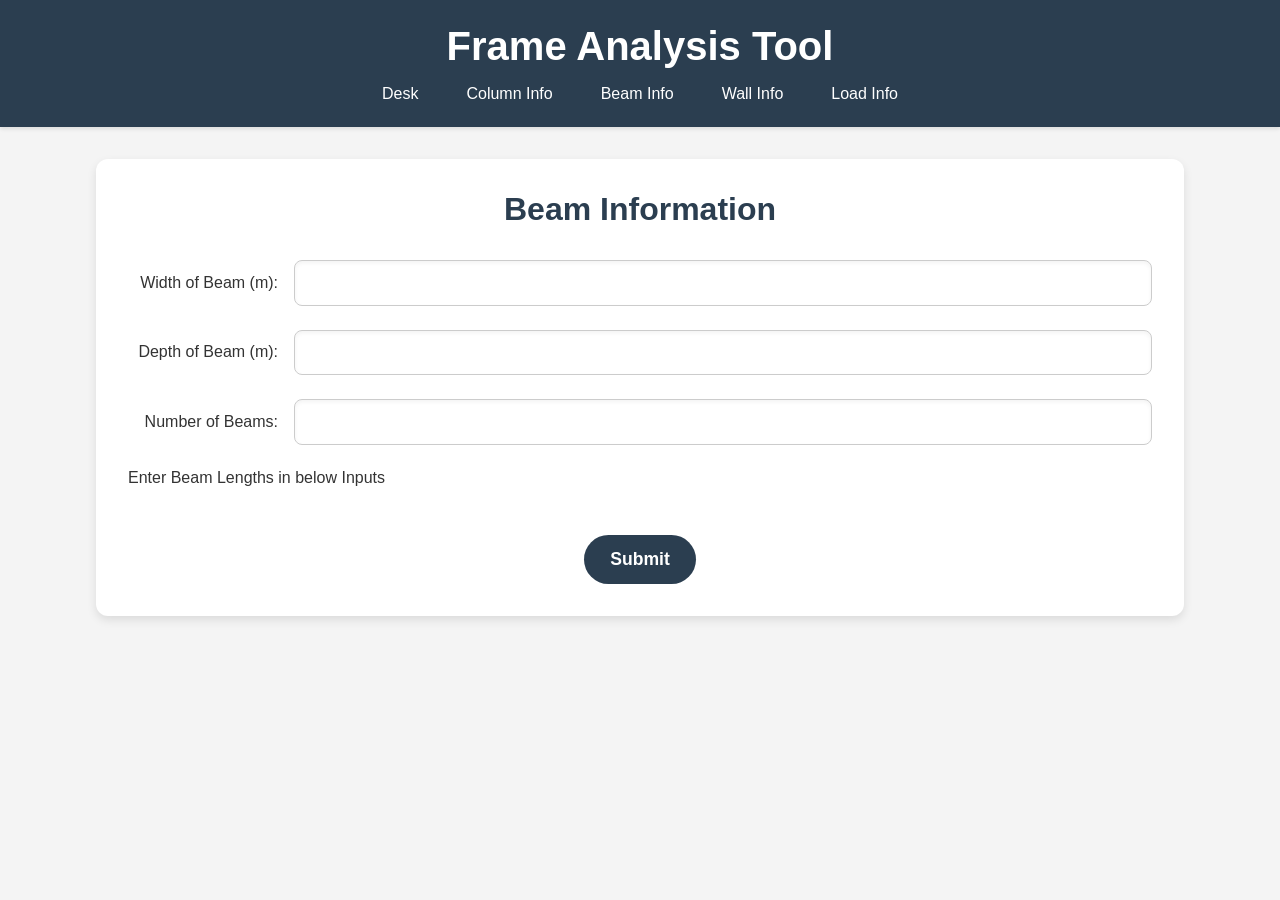
<file: beaminfo.html>
<!DOCTYPE html>
<html lang="en">
<head>
    <meta charset="UTF-8">
    <meta name="viewport" content="width=device-width, initial-scale=1.0">
    <title>Beam Info</title>
    <link rel="stylesheet" href="frame-analysis.css">
</head>
<body>
    <header>
        <div class="logo">
            <h1>Frame Analysis Tool</h1>
        </div>
        <nav>
            <ul>
                <li><a href="test.html">Desk</a></li>
                <li><a href="columninfo.html">Column Info</a></li>
                <li><a href="beaminfo.html">Beam Info</a></li>
                <li><a href="wallinfo.html">Wall Info</a></li>
                <li><a href="loadinfo.html">Load Info</a></li>
            </ul>
        </nav>
    </header>
    <div class="container">
        <div class="form-section">
            <h2>Beam Information</h2>
            <form id="beamForm">
                <div class="form-group">
                    <label for="beamWidth">Width of Beam (m):</label>
                    <input type="number" id="beamWidth" name="beamWidth" step="0.01" min="0.01" required>
                </div>
                <div class="form-group">
                    <label for="beamDepth">Depth of Beam (m):</label>
                    <input type="number" id="beamDepth" name="beamDepth" step="0.01" min="0.01" required>
                </div>
                <div class="form-group">
                    <label for="numBeams">Number of Beams:</label>
                    <input type="number" id="numBeams" name="numBeams" step="1" min="1" required>
                </div>
                
                <div id="generateLengthInputs">Enter Beam Lengths in below Inputs</div>

                <div id="beamLengthsContainer"></div>

                <button type="submit">Submit</button>            
            </form>
        </div>
       
    </div>
    <script>
        const beamLengthsContainer = document.getElementById("beamLengthsContainer");
        const beamForm = document.getElementById("beamForm");

        // Load previously saved data if available
        const savedBeamData = JSON.parse(localStorage.getItem("beamData"));
        const savedColumnData = JSON.parse(localStorage.getItem("columnData"));
        if (savedBeamData) {
            document.getElementById("beamWidth").value = savedBeamData.beamWidth || '';
            document.getElementById("beamDepth").value = savedBeamData.beamDepth || '';
            document.getElementById("numBeams").value = (savedColumnData.numColumns-1) || '';

            // Generate the beam lengths input fields
            for (let i = 1; i <= savedColumnData.numColumns-1; i++) {
                const div = document.createElement("div");
                div.className = "form-group";

                const label = document.createElement("label");
                label.textContent = `Length of Beam ${i} (m):`;
                label.htmlFor = `beamLength${i}`;

                const input = document.createElement("input");
                input.type = "number";
                input.id = `beamLength${i}`;
                input.name = `beamLength${i}`;
                input.step = "0.1";
                input.min = "0.5";
                input.required = true;
                input.value = savedBeamData.beamLengths[i - 1] || '';

                div.appendChild(label);
                div.appendChild(input);
                beamLengthsContainer.appendChild(div);
            }
        }

        // Event to dynamically generate inputs for beam lengths
        function generateBeamInputs () {
            const numBeams = parseInt(savedColumnData.numColumns-1);
            if (isNaN(numBeams) || numBeams < 1) {
                alert("Please enter a valid number of beams (greater than 0).");
                return;
            }

            // Clear previous beam length inputs
            beamLengthsContainer.innerHTML = "";

            // Generate new input fields for beam lengths
            for (let i = 1; i <= numBeams; i++) {
                const div = document.createElement("div");
                div.className = "form-group";

                const label = document.createElement("label");
                label.textContent = `Length of Beam ${i} (m):`;
                label.htmlFor = `beamLength${i}`;

                const input = document.createElement("input");
                input.type = "number";
                input.id = `beamLength${i}`;
                input.name = `beamLength${i}`;
                input.step = "0.1";
                input.min = "0.5";
                input.required = true;

                div.appendChild(label);
                div.appendChild(input);
                beamLengthsContainer.appendChild(div);
            }
        };

        generateBeamInputs();
        
        // Handle form submission
        beamForm.addEventListener("submit", (e) => {
            e.preventDefault();

            const beamWidth = parseFloat(document.getElementById("beamWidth").value);
            const beamDepth = parseFloat(document.getElementById("beamDepth").value);
            const numBeams = parseInt(savedColumnData.numColumns-1);

            // Check if beam lengths have been generated
            const lengthInputs = beamLengthsContainer.querySelectorAll("input");
            if (lengthInputs.length === 0) {
                alert("Please generate beam length inputs by clicking the 'Generate Beam Length Inputs' button before submitting.");
                return;
            }

            // Validate and collect beam lengths
            const beamLengths = [];
            for (const input of lengthInputs) {
                const length = parseFloat(input.value);
                if (isNaN(length) || length <= 0) {
                    alert("All beam lengths must be greater than 0. Please correct your input.");
                    input.focus();
                    return;
                }
                beamLengths.push(length);
            }

            // Store collected data in localStorage
            const resultData = {
                beamWidth: beamWidth.toFixed(2),
                beamDepth: beamDepth.toFixed(2),
                beamNum: numBeams,
                beamLengths: beamLengths.map(len => len.toFixed(2))
            };

            localStorage.setItem("beamData", JSON.stringify(resultData));
            alert("Beam data saved successfully!");
        });
    </script>
</body>
</html>
</file>
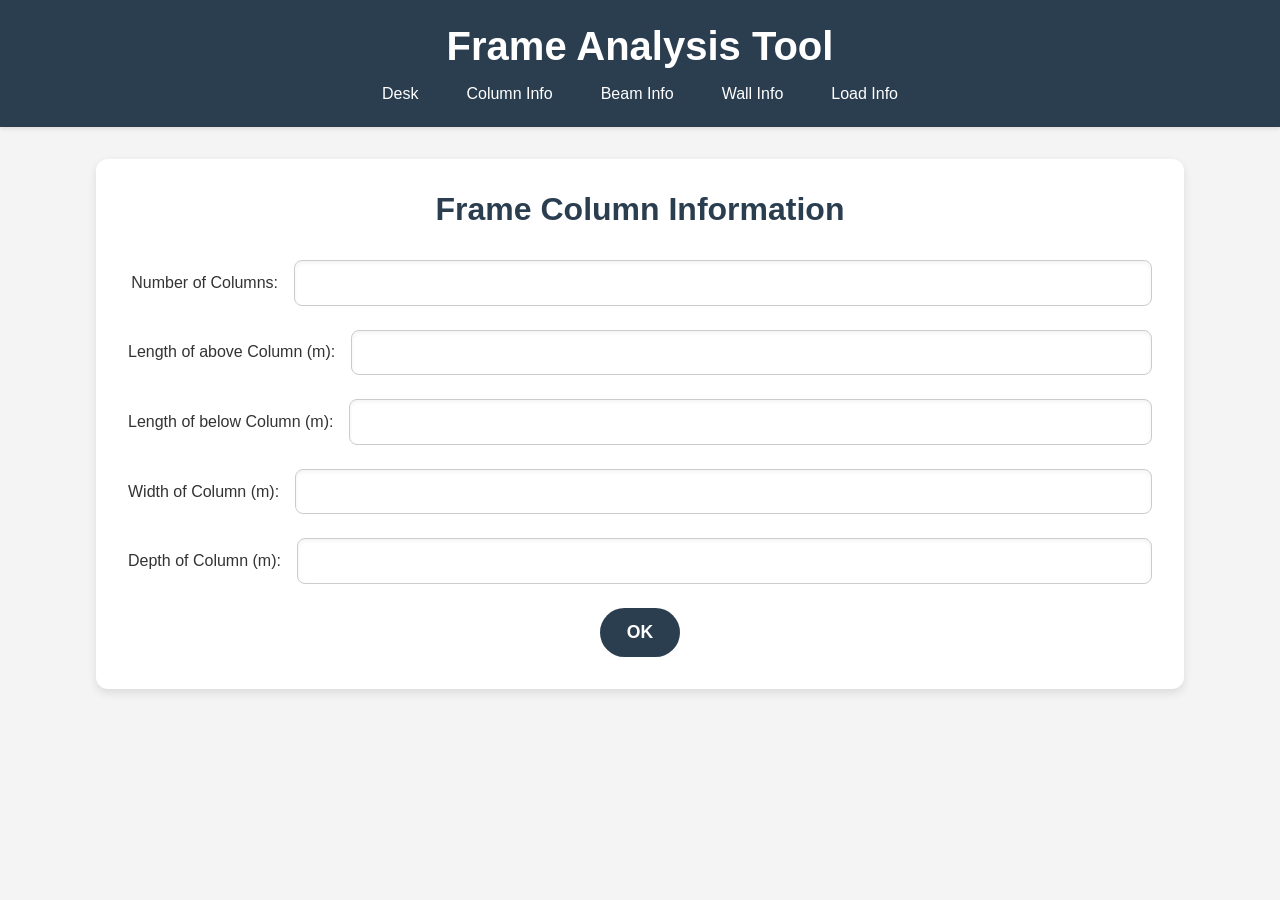
<file: columninfo.html>
<!DOCTYPE html>
<html lang="en">
<head>
    <meta charset="UTF-8">
    <meta name="viewport" content="width=device-width, initial-scale=1.0">
    <title>Column Info</title>
    <link rel="stylesheet" href="frame-analysis.css">
</head>
<body>
    <header>
        <div class="logo">
            <h1>Frame Analysis Tool</h1>
        </div>
        <nav>
            <ul>
                <li><a href="test.html">Desk</a></li>
                <li><a href="columninfo.html">Column Info</a></li>
                <li><a href="beaminfo.html">Beam Info</a></li>
                <li><a href="wallinfo.html">Wall Info</a></li>
                <li><a href="loadinfo.html">Load Info</a></li>
            </ul>
        </nav>
    </header>
    
    <div class="container">
        <div class="form-section">
            <h2>Frame Column Information</h2>
            <form id="columnForm">
                <div class="form-group">
                    <label for="numColumns">Number of Columns:</label>
                    <input type="number" id="numColumns" name="numColumns" step="1" min="2" required>
                </div>
                <div class="form-group">
                    <label for="abovecolumnLength">Length of above Column (m):</label>
                    <input type="number" id="abovecolumnLength" name="columnLength" step="0.05" min="0.1" required>
                </div>
                <div class="form-group">
                    <label for="belowcolumnLength">Length of below Column (m):</label>
                    <input type="number" id="belowcolumnLength" name="columnLength" step="0.05" min="0.1" required>
                </div>
                <div class="form-group">
                    <label for="columnWidth">Width of Column (m):</label>
                    <input type="number" id="columnWidth" name="columnWidth" step="0.01" min="0.01" required>
                </div>
                <div class="form-group">
                    <label for="columnDepth">Depth of Column (m):</label>
                    <input type="number" id="columnDepth" name="columnDepth" step="0.01" min="0.01" required>
                </div>
                <button type="submit">OK</button>
            </form>
        </div>
    </div>
    
    <script>
         // Load data from localStorage if available and populate the form fields
         window.addEventListener('load', () => {
            const columnData = JSON.parse(localStorage.getItem('columnData'));
            if (columnData) {
                document.getElementById('numColumns').value = columnData.numColumns || '';
                document.getElementById('abovecolumnLength').value = columnData.abovecolumnLength || '';
                document.getElementById('belowcolumnLength').value = columnData.belowcolumnLength || '';
                document.getElementById('columnWidth').value = columnData.columnWidth || '';
                document.getElementById('columnDepth').value = columnData.columnDepth || '';
            }
        });

        // Handle form submission
        document.getElementById('columnForm').addEventListener('submit', function (e) {
            e.preventDefault();

            // Convert all values to numbers using Number()
            const numColumns = Number(document.getElementById('numColumns').value);
            const abovecolumnLength = Number(document.getElementById('abovecolumnLength').value);
            const belowcolumnLength = Number(document.getElementById('belowcolumnLength').value);
            const columnWidth = Number(document.getElementById('columnWidth').value);
            const columnDepth = Number(document.getElementById('columnDepth').value);

            // Create an object to store the data
            const resultData = {
                numColumns: numColumns,
                abovecolumnLength: abovecolumnLength,
                belowcolumnLength: belowcolumnLength,
                columnWidth: columnWidth,
                columnDepth: columnDepth
            };

            // Clear data before storage
            localStorage.removeItem('columnData');

            // Store this object in local storage
            localStorage.setItem("columnData", JSON.stringify(resultData));

            alert(localStorage.getItem('columnData'));
        });
    </script>
    
    
</body>
</html>
</file>
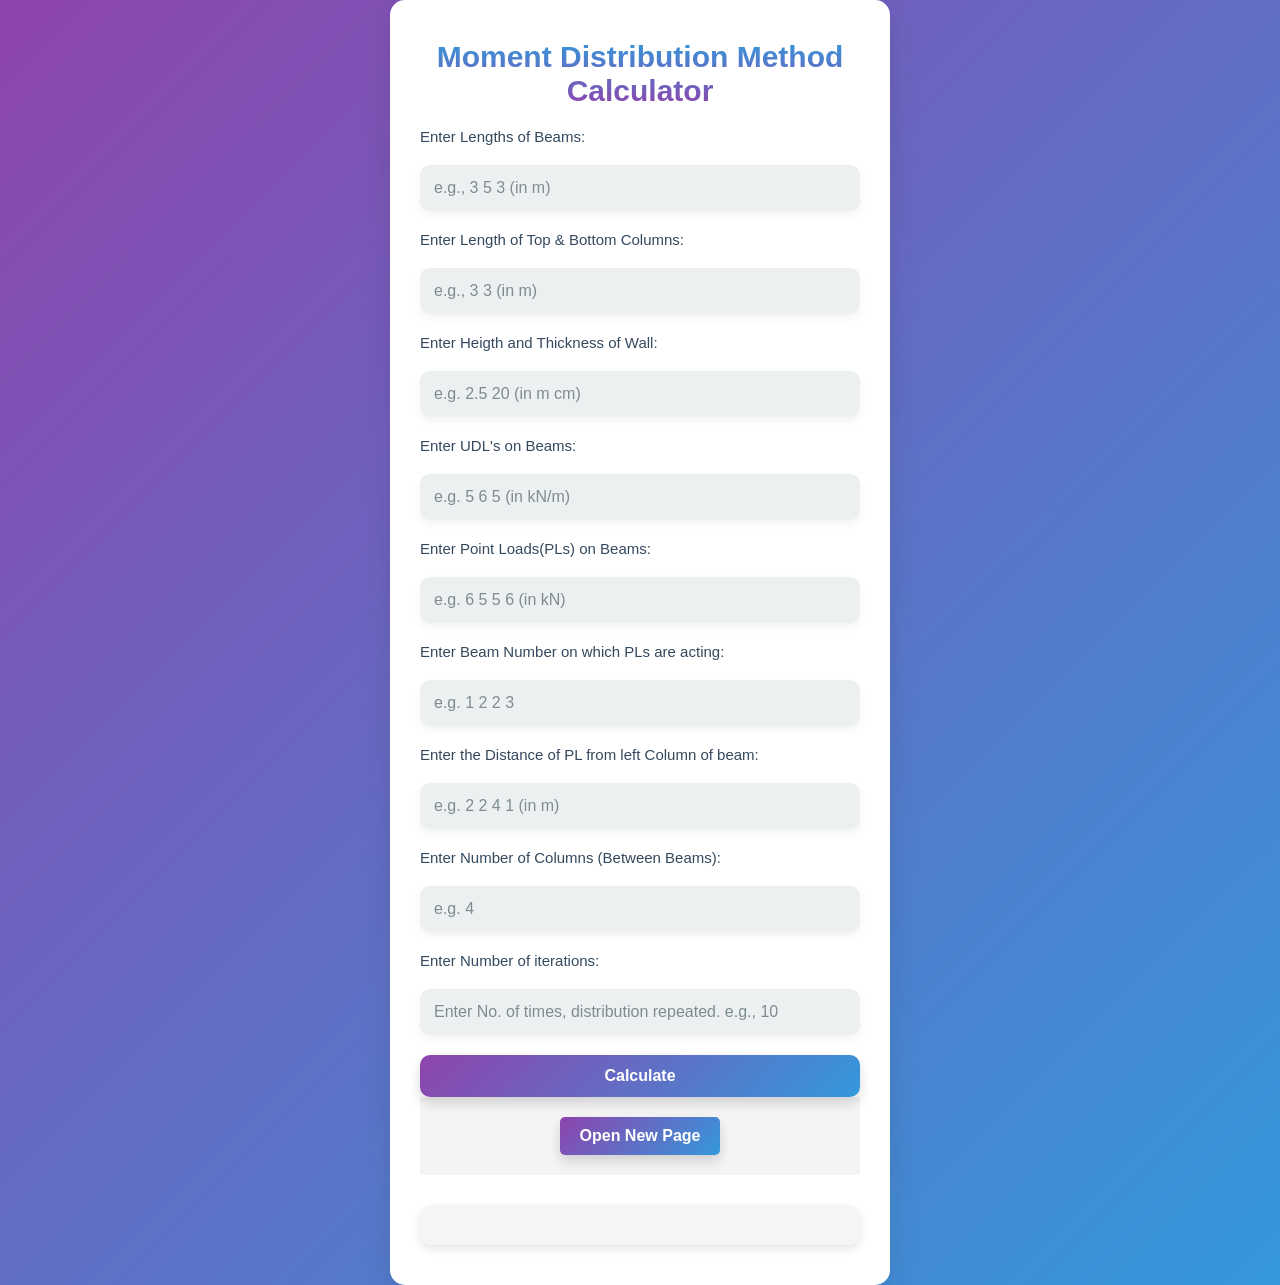
<file: finalresults.html>
<!DOCTYPE html>
<html lang="en">
<head>
    <meta charset="UTF-8">
    <meta name="viewport" content="width=device-width, initial-scale=1.0">
    <title>Tanishk Don</title>
    <link rel="stylesheet" href="index.css">
</head>

<body>
    <div class="container">
        <h1>Moment Distribution Method Calculator</h1>
        <form id="momentForm">
            <label for="beams">Enter Lengths of Beams:</label>
            <input type="text" id="beams" placeholder="e.g., 3 5 3 (in m)">

            <label for="columns">Enter Length of Top & Bottom Columns:</label>
            <input type="text" id="columns" placeholder="e.g., 3 3 (in m)">

            <label for="walls">Enter Heigth and Thickness of Wall:</label>
            <input type="text" id="walls" placeholder="e.g. 2.5 20 (in m cm)">
            
            <label for="udl">Enter UDL's on Beams:</label>
            <input type="text" id="udl" placeholder="e.g. 5 6 5 (in kN/m)">

            <label for="pointload">Enter Point Loads(PLs) on Beams:</label>
            <input type="text" id="pointload" placeholder="e.g. 6 5 5 6 (in kN)">

            <label for="plbeamno">Enter Beam Number on which PLs are acting:</label>
            <input type="text" id="plbeamno" placeholder="e.g. 1 2 2 3">
            
            <label for="valueofa">Enter the Distance of PL from left Column of beam:</label>
            <input type="text" id="valueofa" placeholder="e.g. 2 2 4 1 (in m)">
            
            <label for="columns">Enter Number of Columns (Between Beams):</label>
            <input type="number" id="column_no" min="0" placeholder="e.g. 4">

            <label for="no_of_round">Enter Number of iterations:</label>
            <input type="number" id="no_of_round" min="10" max="20" placeholder="Enter No. of times, distribution repeated. e.g., 10">
            
            <button type="submit">Calculate</button>
        </form>
        <div class="footer">
            <button id = "columninfo">Open New Page</button>
        </div>
        <div id="results"></div>
    </div>
    <script src="index.js"></script>
</body>
</html>
</file>
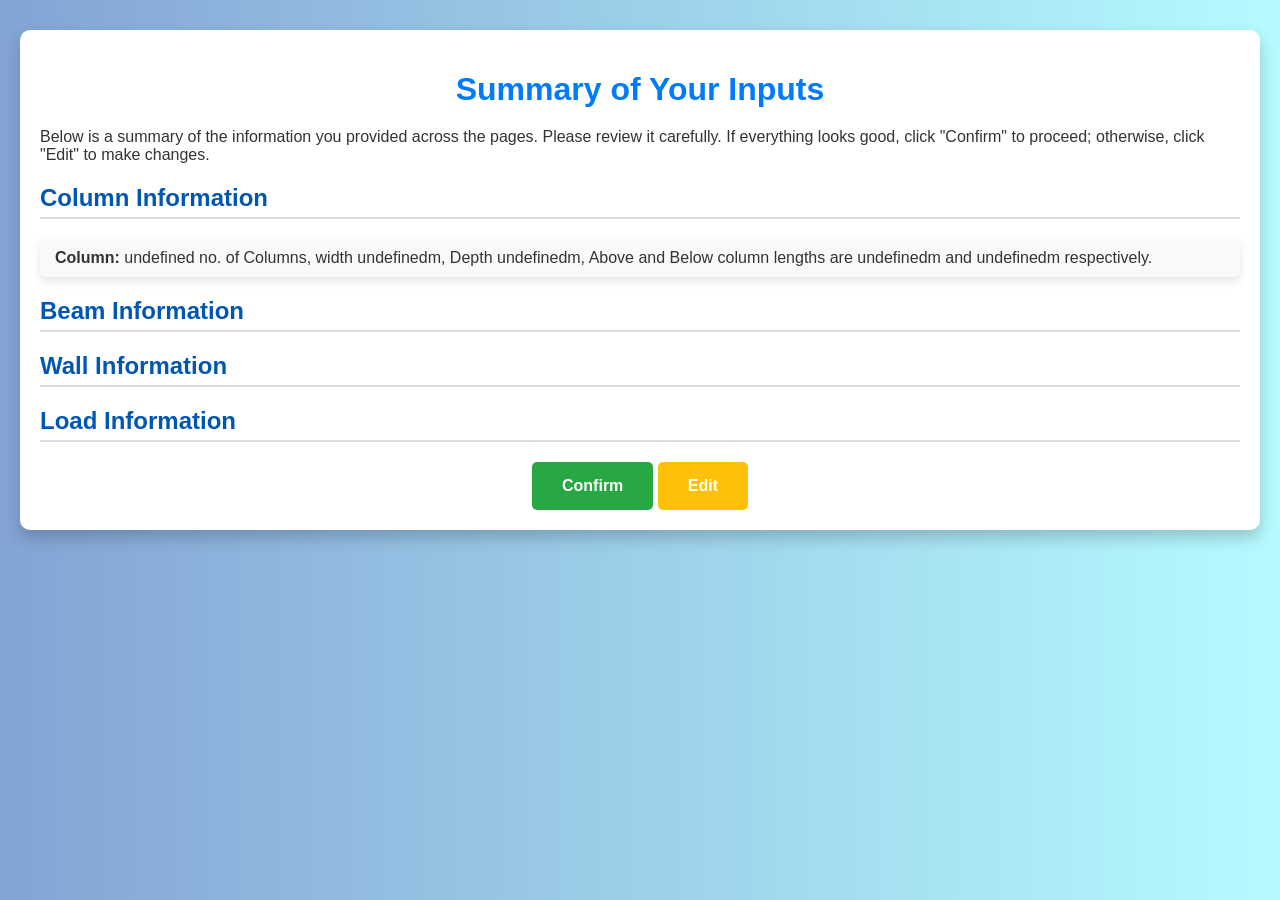
<file: inputresult.html>
<!DOCTYPE html>
<html lang="en">
<head>
    <meta charset="UTF-8">
    <meta name="viewport" content="width=device-width, initial-scale=1.0">
    <title>Summary and Confirmation</title>
    <style>
        body {
            font-family: Arial, sans-serif;
            margin: 0;
            padding: 0;
            background: linear-gradient(to right, #83a4d4, #b6fbff);
            color: #333;
        }

        .container {
            max-width: 1200px;
            margin: 30px auto;
            padding: 20px;
            background: #fff;
            border-radius: 10px;
            box-shadow: 0 8px 16px rgba(0, 0, 0, 0.2);
        }

        h1 {
            text-align: center;
            margin-bottom: 20px;
            color: #007BFF;
        }

        .summary-section {
            margin-bottom: 20px;
        }

        h2 {
            color: #0056b3;
            border-bottom: 2px solid #ddd;
            padding-bottom: 5px;
        }

        .summary-list {
            list-style: none;
            padding: 0;
        }

        .summary-list li {
            background: #f9f9f9;
            margin: 10px 0;
            padding: 10px 15px;
            border-radius: 5px;
            box-shadow: 0 4px 8px rgba(0, 0, 0, 0.1);
        }

        .button-container {
            text-align: center;
            margin-top: 20px;
        }

        button {
            padding: 15px 30px;
            font-size: 16px;
            font-weight: bold;
            border: none;
            border-radius: 5px;
            cursor: pointer;
        }

        .confirm-button {
            background-color: #28a745;
            color: white;
        }

        .confirm-button:hover {
            background-color: #218838;
        }

        .edit-button {
            background-color: #ffc107;
            color: white;
        }

        .edit-button:hover {
            background-color: #e0a800;
        }
    </style>
</head>
<body>
    <div class="container">
        <h1>Summary of Your Inputs</h1>
        <p>Below is a summary of the information you provided across the pages. Please review it carefully. If everything looks good, click "Confirm" to proceed; otherwise, click "Edit" to make changes.</p>

        <!-- Column Information -->
        <div class="summary-section">
            <h2>Column Information</h2>
            <ul class="summary-list" id="columnSummary"></ul>
        </div>

        <!-- Beam Information -->
        <div class="summary-section">
            <h2>Beam Information</h2>
            <ul class="summary-list" id="beamSummary"></ul>
        </div>

        <!-- Wall Information -->
        <div class="summary-section">
            <h2>Wall Information</h2>
            <ul class="summary-list" id="wallSummary"></ul>
        </div>

        <!-- Load Information -->
        <div class="summary-section">
            <h2>Load Information</h2>
            <ul class="summary-list" id="loadSummary"></ul>
        </div>

        <div class="button-container">
            <button class="confirm-button" onclick="confirmInputs()">Confirm</button>
            <button class="edit-button" onclick="editInputs()">Edit</button>
        </div>
    </div>

    <script>
        // Function to display data dynamically
        function displaySummary() {
            // Retrieve data from localStorage
            const columnData = JSON.parse(localStorage.getItem('columnData')) || [];
            const beamData = JSON.parse(localStorage.getItem('beamData')) || [];
            const wallData = JSON.parse(localStorage.getItem('wallData')) || [];
            const loadData = JSON.parse(localStorage.getItem('loadData')) || [];

            // Display Column Information
            const columnSummary = document.getElementById("columnSummary");
            
                columnSummary.innerHTML += `<li><b>Column:</b> ${columnData.numColumns} no. of Columns, width ${columnData.columnWidth}m, Depth ${columnData.columnDepth}m, Above and Below column lengths are ${columnData.abovecolumnLength}m and ${columnData.belowcolumnLength}m respectively.</li>`;
            

            // Display Beam Information
            const beamSummary = document.getElementById("beamSummary");
            beamData.beamLengths.forEach((beam, index) => {
                beamSummary.innerHTML += `<li><b>Beam</b> ${index + 1}: Length ${beam}m, Width ${beamData.beamWidth}m, Depth ${beamData.beamDepth}m.</li>`;
            });

            // Display Wall Information
            const wallSummary = document.getElementById("wallSummary");
            wallData.forEach((wall, index) => {
                wallSummary.innerHTML += `<li><b>Wall</b> ${wall.wallNumber}: Length ${wall.length}m, Thickness ${wall.thickness}m, Height ${wall.height}m</li>`;
            });

            // Display Load Information
            const loadSummary = document.getElementById("loadSummary");
            loadData.forEach((load, index) => {
                loadSummary.innerHTML += `
                    <li><b>Beam ${load.beam}: </b>${load.loadPresence ?
                            `<ul><b>UDL:</b>${load.udl} kN/m UDL over ${load.udlLength} m starting at ${load.udlStart} m from left column.</ul><ul><b>Point Load:</b> ${load.pointLoadPresence ? `${load.pointLoadValue} kN at ${load.pointLoadPosition} m from left column.</ul>` : 'None'}` : 
                            'No Loads'}
                    </li>`;
            });
        }

        // Function to handle confirm action
        function confirmInputs() {
            alert("Thank you! Your inputs have been confirmed.");
            window.location.href = "finalresults.html"; // Redirect to the next page
        }

        // Function to handle edit action
        function editInputs() {
            alert("You can go back and edit your inputs.");
            window.open("columninfo.html", "_blank"); // Go back to the previous page
        }

        // Populate the summary on page load
        displaySummary();
    </script>
</body>
</html>
</file>
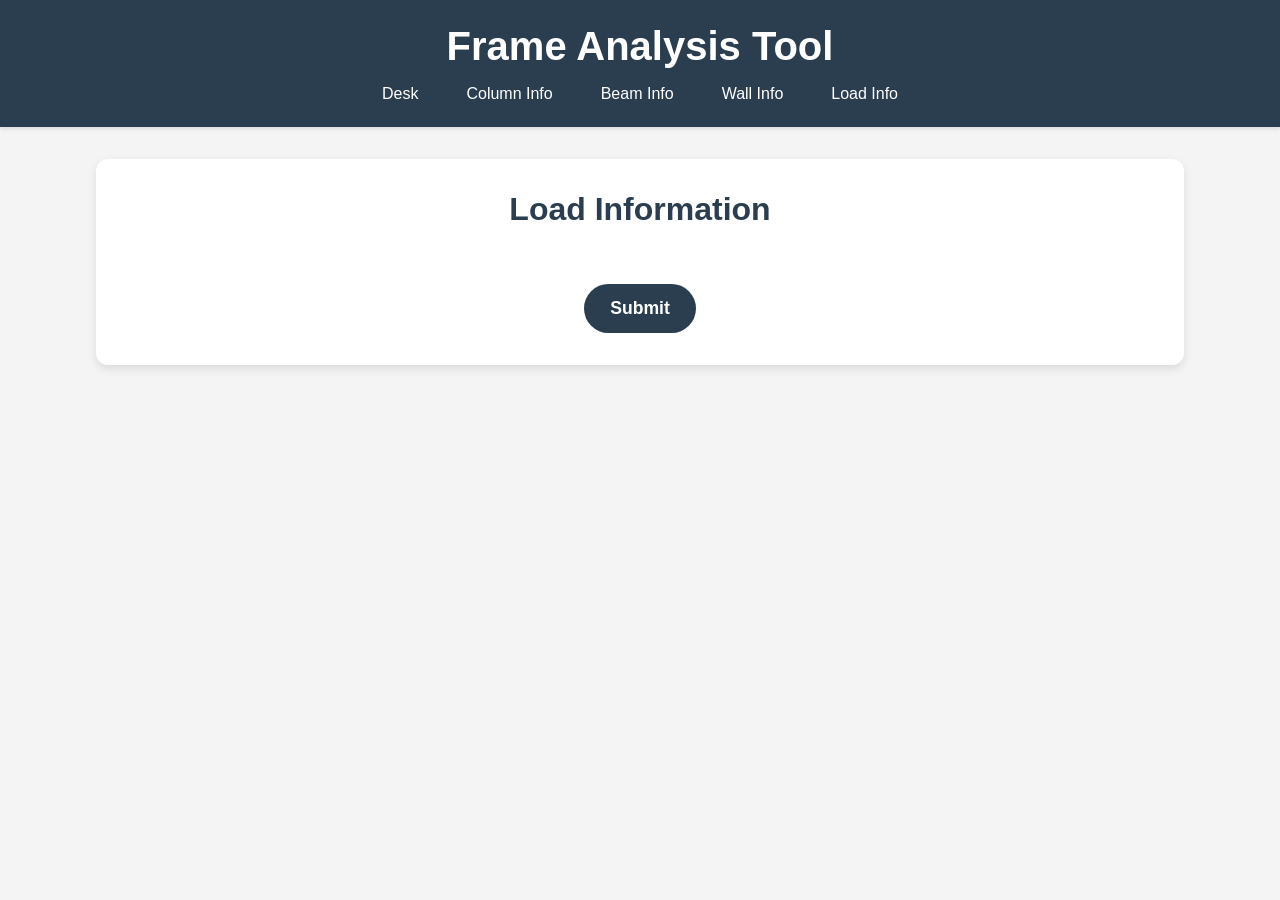
<file: loadinfo.html>
<!DOCTYPE html>
<html lang="en">
<head>
    <meta charset="UTF-8">
    <meta name="viewport" content="width=device-width, initial-scale=1.0">
    <title>Load Info</title>
    <link rel="stylesheet" href="frame-analysis.css">
</head>
<body>
    <header>
        <div class="logo">
            <h1>Frame Analysis Tool</h1>
        </div>
        <nav>
            <ul>
                <li><a href="test.html">Desk</a></li>
                <li><a href="columninfo.html">Column Info</a></li>
                <li><a href="beaminfo.html">Beam Info</a></li>
                <li><a href="wallinfo.html">Wall Info</a></li>
                <li><a href="loadinfo.html">Load Info</a></li>
            </ul>
        </nav>
    </header>
    <div class="container">
        <!-- Form Section -->
        <div class="form-section">
            <h2>Load Information</h2>
            <form id="loadForm" action="store_load_data.php" method="POST">
                <div id="beamLoadContainer"></div>
                <button type="submit">Submit</button>
            </form>
        </div>
    </div>
    <script>
        
        // Retrieve the 'beamData' from local storage
        let beamInfo = localStorage.getItem('beamData');
        // Check if the data exists in local storage
        if (beamInfo) {
            // Parse the string back into an object
            let beamData = JSON.parse(beamInfo);
            
            // Extract the beam info
            var numBeams = beamData.beamNum; // Number of beams
            
        } else {
            console.log("No beam data found in local storage.");
        }
        
        // Create array for number of  beams
        let beamNumbers = [];
        
        // Function to populate the array
        function populateArray(inputNumber) {
            if (typeof inputNumber !== "number" || inputNumber <= 0) {
                console.error("Please enter a positive integer.");
                return;
            }
            
            // Clear the existing array 
            beamNumbers = [];

            // Add numbers from 1 to inputNumber into the array
            for (let i = 1; i <= inputNumber; i++) {
                beamNumbers.push(i);
            }

            console.log("Array populated:", beamNumbers);
        }
        
        // Call Function
        populateArray(numBeams); // Output: [1, 2, 3]

        const beamLoadContainer = document.getElementById("beamLoadContainer");
        const loadForm = document.getElementById("loadForm");
        
        // Generate load input sections for each beam
        beamNumbers.forEach(beam => {
            const section = document.createElement("div");
            section.className = "form-group";
            section.innerHTML = `
            <h3>Beam ${beam}</h3>
            <label>Is there any load on this beam?</label>
            <select id="loadPresence${beam}" name="loadPresence${beam}">
                <option value="no">No</option>
                <option value="yes">Yes</option>
                </select>
                <div id="loadDetails${beam}" style="display: none;">
                    <div class="form-group">
                        <label>Apply infill walls load?</label>
                        <select id="infillWalls${beam}" name="infillWalls${beam}">
                            <option value="no">No</option>
                            <option value="yes">Yes</option>
                            </select>
                            </div>
                            <div class="form-group">
                        <label>Apply self-weight of beam?</label>
                        <select id="selfWeight${beam}" name="selfWeight${beam}">
                            <option value="no">No</option>
                            <option value="yes">Yes</option>
                            </select>
                            </div>
                            <div class="form-group">
                                <label>UDL on Beam (kN/m):</label>
                                <input type="number" id="udl${beam}" name="udl${beam}" step="0.1" min="0">
                                <label>Length of UDL (m):</label>
                                <input type="number" id="udlLength${beam}" name="udlLength${beam}" step="0.1" min="0">
                                <label>Starting Position from Left Column (m):</label>
                                <input type="number" id="udlStart${beam}" name="udlStart${beam}" step="0.1" min="0">
                                </div>
                                <div class="form-group">
                                    <label>Point Load Present?</label>
                                    <select id="pointLoadPresence${beam}" name="pointLoadPresence${beam}">
                                        <option value="no">No</option>
                                        <option value="yes">Yes</option>
                                        </select>
                                        <div id="pointLoadDetails${beam}" style="display: none;">
                                            <label>Point Load Value (kN):</label>
                                            <input type="number" id="pointLoadValue${beam}" name="pointLoadValue${beam}" step="0.1" min="0">
                                            <label>Position from Left Column (m):</label>
                                            <input type="number" id="pointLoadPosition${beam}" name="pointLoadPosition${beam}" step="0.1" min="0">
                                            </div>
                                            </div>
                </div>
                `;
            beamLoadContainer.appendChild(section);

            // Add event listener to toggle load details
            const loadPresenceSelect = document.getElementById(`loadPresence${beam}`);
            loadPresenceSelect.addEventListener("change", () => {
                const loadDetails = document.getElementById(`loadDetails${beam}`);
                loadDetails.style.display = loadPresenceSelect.value === "yes" ? "block" : "none";
            });
            
            // Add event listener to toggle point load details
            const pointLoadSelect = document.getElementById(`pointLoadPresence${beam}`);
            pointLoadSelect.addEventListener("change", () => {
                const pointLoadDetails = document.getElementById(`pointLoadDetails${beam}`);
                pointLoadDetails.style.display = pointLoadSelect.value === "yes" ? "block" : "none";
            });
        });
        
        // Highlight active section
        function highlightSection(sectionId, isActive) {
            const section = document.getElementById(sectionId);
            if (isActive) {
                section.style.backgroundColor = "#ffadadd4"; // Light pink for active
                section.style.transition = "background-color 0.3s ease";
            } else {
                section.style.backgroundColor = "#ffffff"; // Default white
            }
        }

        

        // Function to toggle visibility and ensure only one section is open
        function toggleBeamSection(currentBeam) {
            beamNumbers.forEach(beam => {
                const loadDetails = document.getElementById(`loadDetails${beam}`);
                if (beam === currentBeam) {
                    loadDetails.style.display = "block"; // Show current beam section
                    highlightSection(`loadDetails${beam}`, true); // Highlight active section
                } else {
                    loadDetails.style.display = "none"; // Hide other sections
                    highlightSection(`loadDetails${beam}`, false); // Remove highlight
                }
            });
        }
        
        // Add event listener for highlighting and toggle visibility
        beamNumbers.forEach(beam => {
            const loadPresenceSelect = document.getElementById(`loadPresence${beam}`);
            const isActive = loadPresenceSelect.value === "yes";
            loadPresenceSelect.addEventListener("change", () => {
                highlightSection(`loadDetails${beam}`, isActive);
                
                if (loadPresenceSelect.value === "yes") {
                    toggleBeamSection(beam); // Open the selected beam's section and close others
                } else {
                    document.getElementById(`loadDetails${beam}`).style.display = "none"; // Hide if "No"
                    highlightSection(`loadDetails${beam}`, false);
                }
            });
        });
        
        
        
        // Populate form fields with stored data on page load
        window.onload = function () {
            const storedLoadData = localStorage.getItem("loadData");
            
            
            if (storedLoadData) {
                
                // Add event listener for highlighting
                console.log(beamNumbers);
                beamNumbers.forEach(beam => {
                    const loadPresenceSelect = document.getElementById(`loadPresence${beam}`);
                    const isActive = "yes";
                    
                    highlightSection(`loadDetails${beam}`, isActive);                 
                    
                });
                const loadData = JSON.parse(storedLoadData);
                
                // Loop through the stored data and populate fields
                loadData.forEach(data => {
                    if (data.loadPresence) {
                        // Set the load presence to 'Yes'
                        document.getElementById(`loadPresence${data.beam}`).value = "yes";
                        document.getElementById(`loadDetails${data.beam}`).style.display = "block";
                        
                        // Populate infill wall and self-weight fields
                    document.getElementById(`infillWalls${data.beam}`).value = data.infillWalls ? "yes" : "no";
                    document.getElementById(`selfWeight${data.beam}`).value = data.selfWeight ? "yes" : "no";
                    
                    // Populate UDL fields
                    document.getElementById(`udl${data.beam}`).value = data.udl;
                    document.getElementById(`udlLength${data.beam}`).value = data.udlLength;
                    document.getElementById(`udlStart${data.beam}`).value = data.udlStart;
                    
                    // Populate Point Load fields if present
                    document.getElementById(`pointLoadPresence${data.beam}`).value = data.pointLoadPresence ? "yes" : "no";
                    if (data.pointLoadPresence) {
                        document.getElementById(`pointLoadDetails${data.beam}`).style.display = "block";
                        document.getElementById(`pointLoadValue${data.beam}`).value = data.pointLoadValue;
                        document.getElementById(`pointLoadPosition${data.beam}`).value = data.pointLoadPosition;
                    }
                } else {
                    // Set the load presence to 'No'
                    document.getElementById(`loadPresence${data.beam}`).value = "no";
                    document.getElementById(`loadDetails${data.beam}`).style.display = "none";
                }
            });
        }
    };
    
    document.getElementById("loadinfo").addEventListener("click", function () {
        // Open loadinfo.html in a new tab
        window.open("inputresult.html", "_blank");
    });
    
    // Handle form submission
    loadForm.addEventListener("submit", (e) => {
        e.preventDefault();
        
        const loadData = beamNumbers.map(beam => {
            const loadPresence = document.getElementById(`loadPresence${beam}`).value;
            if (loadPresence === "no") return { beam, loadPresence: false };
            
            const infillWalls = document.getElementById(`infillWalls${beam}`).value === "yes";
            const selfWeight = document.getElementById(`selfWeight${beam}`).value === "yes";
            const udl = parseFloat(document.getElementById(`udl${beam}`).value) || 0;
            const udlLength = parseFloat(document.getElementById(`udlLength${beam}`).value) || 0;
            const udlStart = parseFloat(document.getElementById(`udlStart${beam}`).value) || 0;
            const pointLoadPresence = document.getElementById(`pointLoadPresence${beam}`).value === "yes";
            const pointLoadValue = pointLoadPresence
            ? parseFloat(document.getElementById(`pointLoadValue${beam}`).value) || 0
            : 0;
            const pointLoadPosition = pointLoadPresence
                ? parseFloat(document.getElementById(`pointLoadPosition${beam}`).value) || 0
                : 0;
                
                return {
                    beam,
                    loadPresence: true,
                    infillWalls,
                    selfWeight,
                    udl,
                    udlLength,
                    udlStart,
                pointLoadPresence,
                pointLoadValue,
                pointLoadPosition
            };
        });
        
        alert("Load information collected successfully! Check console for details.");
        
        // Clear data before storage
        localStorage.removeItem('loadData');

        // Store updated data in local storage
        localStorage.setItem("loadData", JSON.stringify(loadData));

        
    });

    
</script>

</body>
</html>
</file>
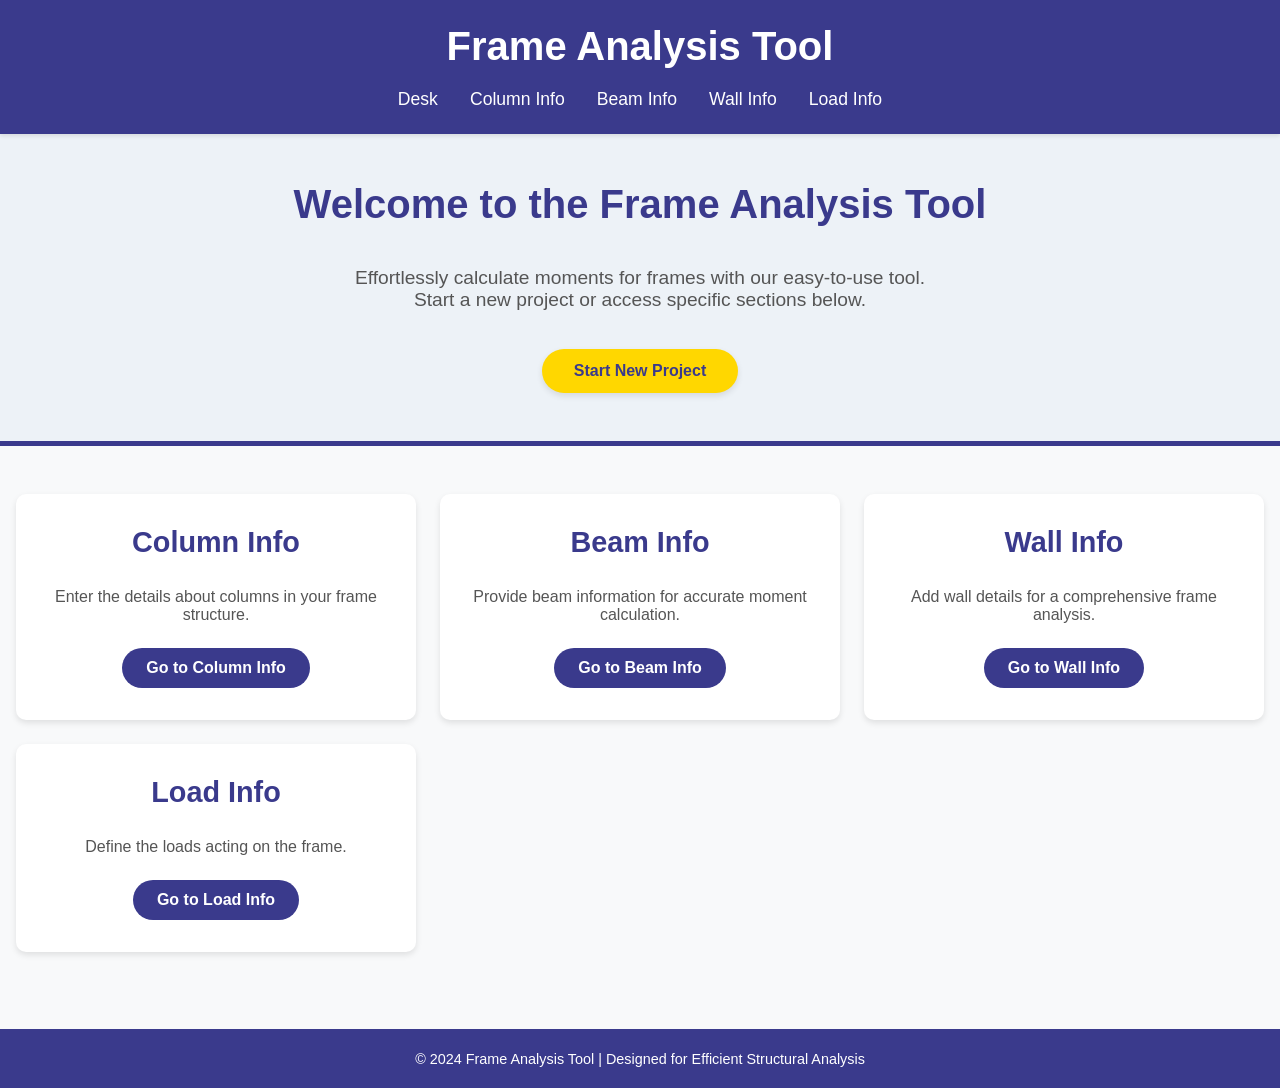
<file: test.html>
<!DOCTYPE html>
<html lang="en">
<head>
    <meta charset="UTF-8">
    <meta name="viewport" content="width=device-width, initial-scale=1.0">
    <title>Moment Calculation Model</title>
    <link rel="stylesheet" href="styles.css">
    <script src="script.js" defer></script>
</head>
<body>
    <header>
        <div class="logo">
            <h1>Frame Analysis Tool</h1>
        </div>
        <nav>
            <ul>
                <li><a href="test.html">Desk</a></li>
                <li><a href="columninfo.html">Column Info</a></li>
                <li><a href="beaminfo.html">Beam Info</a></li>
                <li><a href="wallinfo.html">Wall Info</a></li>
                <li><a href="loadinfo.html">Load Info</a></li>
            </ul>
        </nav>
    </header>

    <main>
        <section class="hero">
            <h2>Welcome to the Frame Analysis Tool</h2>
            <p>Effortlessly calculate moments for frames with our easy-to-use tool. Start a new project or access specific sections below.</p>
            <button onclick="startNewProject()">Start New Project</button>
        </section>

        <section class="info-sections">
            <div class="card" id="column-info">
                <h3>Column Info</h3>
                <p>Enter the details about columns in your frame structure.</p>
                <button onclick="navigateTo('columninfo.html')">Go to Column Info</button>
            </div>
            <div class="card" id="beam-info">
                <h3>Beam Info</h3>
                <p>Provide beam information for accurate moment calculation.</p>
                <button onclick="navigateTo('beaminfo.html')">Go to Beam Info</button>
            </div>
            <div class="card" id="wall-info">
                <h3>Wall Info</h3>
                <p>Add wall details for a comprehensive frame analysis.</p>
                <button onclick="navigateTo('wallinfo.html')">Go to Wall Info</button>
            </div>
            <div class="card" id="load-info">
                <h3>Load Info</h3>
                <p>Define the loads acting on the frame.</p>
                <button onclick="navigateTo('loadinfo.html')">Go to Load Info</button>
            </div>
        </section>
    </main>

    <footer>
        <p>© 2024 Frame Analysis Tool | Designed for Efficient Structural Analysis</p>
    </footer>
</body>
</html>
</file>
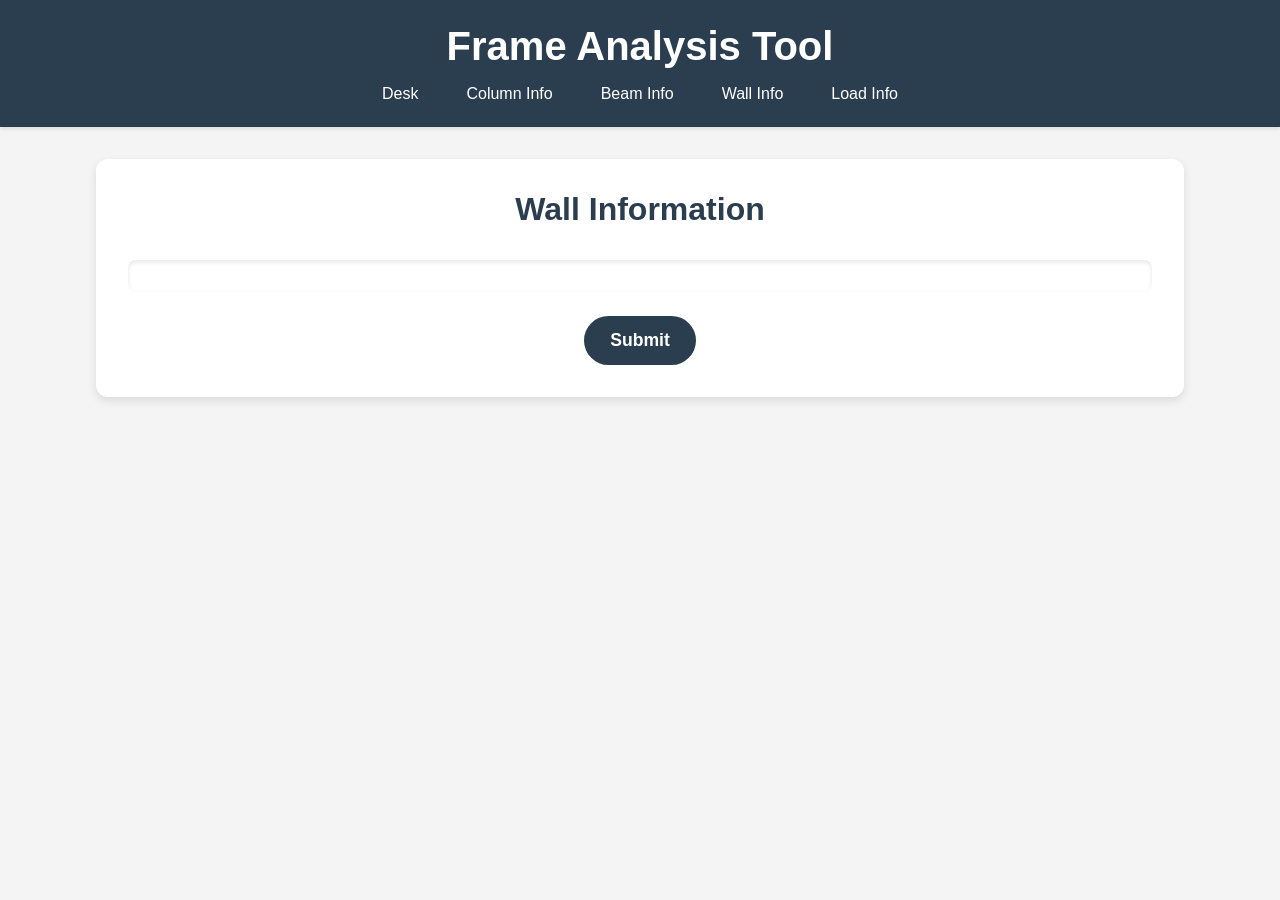
<file: wallinfo.html>
<!DOCTYPE html>
<html lang="en">
<head>
    <meta charset="UTF-8">
    <meta name="viewport" content="width=device-width, initial-scale=1.0">
    <title>Wall Info</title>
    <link rel="stylesheet" href="frame-analysis.css">
</head>
<body>
    <header>
        <div class="logo">
            <h1>Frame Analysis Tool</h1>
        </div>
        <nav>
            <ul>
                <li><a href="test.html">Desk</a></li>
                <li><a href="columninfo.html">Column Info</a></li>
                <li><a href="beaminfo.html">Beam Info</a></li>
                <li><a href="wallinfo.html">Wall Info</a></li>
                <li><a href="loadinfo.html">Load Info</a></li>
            </ul>
        </nav>
    </header>
    <div class="container">
        <div class="form-section">
            <h2>Wall Information</h2>
            <form id="wallForm">
                <div id="beamConfigContainer" class="beam-config-container"></div>

                <button type="submit">Submit</button>
            </form>
        </div>
        
    </div>
    <script>
        const beamConfigContainer = document.getElementById("beamConfigContainer");
        const wallForm = document.getElementById("wallForm");
    
        // Retrieve the 'beamData' from local storage
        let beamInfo = localStorage.getItem('beamData');
        if (beamInfo) {
            let beamData = JSON.parse(beamInfo);
            var numBeams = beamData.beamNum;  // Number of beams
            var beamDepth = beamData.beamDepth; // m
            var beamLengths = beamData.beamLengths; // Center-to-center lengths for beams
        } else {
            console.log("No beam data found in local storage.");
        }
    
        // Retrieve the 'columnData' from local storage
        let columnInfo = localStorage.getItem('columnData');
        if (columnInfo) {
            let columnData = JSON.parse(columnInfo);
            var centerToCenterHeight = columnData.abovecolumnLength; // m
            var columnWidth = columnData.columnWidth; // m
        } else {
            console.log("No column data found in local storage.");
        }
    
        // Generate beam configurations dynamically based on the predefined number of beams
        document.addEventListener("DOMContentLoaded", () => {
            for (let i = 1; i <= numBeams; i++) {
                const beamDiv = document.createElement("div");
                beamDiv.className = "form-group";
    
                // Checkbox for wall presence
                const wallCheckbox = document.createElement("input");
                wallCheckbox.type = "checkbox";
                wallCheckbox.id = `beamWall${i}`;
                wallCheckbox.name = `beamWall${i}`;
    
                const wallLabel = document.createElement("label");
                wallLabel.textContent = `Beam ${i}:`;
                wallLabel.htmlFor = `beamWall${i}`;
                wallLabel.style.marginRight = "10px";
    
                // Dropdown for wall type
                const wallTypeSelect = document.createElement("select");
                wallTypeSelect.id = `wallTypeBeam${i}`;
                wallTypeSelect.name = `wallTypeBeam${i}`;
                wallTypeSelect.disabled = true;
                wallTypeSelect.innerHTML = ` 
                    <option value="single">Single Brick</option>
                    <option value="double">Double Brick</option>
                `;
    
                // Enable/Disable dropdown based on checkbox
                wallCheckbox.addEventListener("change", () => {
                    wallTypeSelect.disabled = !wallCheckbox.checked;
                });
    
                // Append elements to the container
                beamDiv.appendChild(wallLabel);
                beamDiv.appendChild(wallCheckbox);
                beamDiv.appendChild(wallTypeSelect);
                beamConfigContainer.appendChild(beamDiv);
            }
    
            // Load previously stored wall data
            loadWallData();
        });
    
        // Load previously stored wall data into the form
        function loadWallData() {
            const wallData = JSON.parse(localStorage.getItem("wallData") || "[]");
            wallData.forEach((wall) => {
                const checkbox = document.getElementById(`beamWall${wall.wallNumber}`);
                const dropdown = document.getElementById(`wallTypeBeam${wall.wallNumber}`);
                if (checkbox && dropdown) {
                    checkbox.checked = true;
                    dropdown.disabled = false;
                    dropdown.value = wall.thickness === 0.1 ? "single" : "double";
                }
            });
        }

         
        //Function to calculate UDL on a beam due to a wall above it         
        function calculateUDL(width, height, density) {
            // Area of the wall in square meters
            const wallArea = width * height;

            // Total weight of the wall in kN
            const wallWeight = wallArea * density;

            return wallWeight;
        }

            
        // Handle form submission
        wallForm.addEventListener("submit", (e) => {
            e.preventDefault();
            const wallData = [];
            for (let i = 1; i <= numBeams; i++) {
                const hasWall = document.getElementById(`beamWall${i}`).checked;
                console.log(hasWall);
                if (!hasWall) continue;
                console.log(`Executed`);
                
                const wallType = document.getElementById(`wallTypeBeam${i}`).value;
    
                // Calculate wall properties
                const cToCBeamLength = beamLengths[i - 1] || 0; // Use the beam length from the array
                const wallLength = cToCBeamLength - columnWidth;
    
                // Determine wall thickness
                const wallThickness = wallType === "single" ? 0.1 : 0.2;
    
                // Wall height
                const wallHeight = centerToCenterHeight - beamDepth;

                let wallUDL = calculateUDL(wallThickness, wallHeight, 20) //Added wall udl 
    
                wallData.push({
                    wallNumber: i,
                    hasWall: hasWall, // return true or false
                    thickness: wallThickness,
                    height: wallHeight.toFixed(2), 
                    length: wallLength.toFixed(2), 
                    wallUDL: wallUDL.toFixed(2) 
                });
            }
    
            // Clear data before storage
            localStorage.removeItem('wallData');
    
            // Store result in local storage
            localStorage.setItem("wallData", JSON.stringify(wallData));
            alert(localStorage.getItem('wallData'));
        });
    
        // Open new window
        document.getElementById("loadinfo").addEventListener("click", function () {
            window.open("loadinfo.html", "_blank");
        });
    </script>    
</body>
</html>
</file>
<file: frame-analysis.css>
/* General Reset */
* {
    margin: 0;
    padding: 0;
    box-sizing: border-box;
}

body {
    font-family: 'Poppins', sans-serif;
    color: #333;
    background-color: #f4f4f4;
    display: flex;
    flex-direction: column;
    min-height: 100vh;
}

/* Global Layout */
.container {
    width: 85%; /* Covers 85% of screen width */
    max-width: 1400px;
    margin: 2em auto;
    padding: 2em;
    background-color: #ffffff;
    border-radius: 12px;
    box-shadow: 0 4px 10px rgba(0, 0, 0, 0.1);
    display: flex;
    flex-direction: column;
    gap: 1.5em;
}

/* Header Styling */
header {
    background-color: #2b3e50;
    color: #ffffff;
    padding: 1.5em 0;
    text-align: center;
    box-shadow: 0 2px 4px rgba(0, 0, 0, 0.1);
    position: sticky;
    top: 0;
    z-index: 10;
}

header .logo h1 {
    font-size: 2.5rem;
    font-weight: bold;
}

nav ul {
    display: flex;
    justify-content: center;
    list-style: none;
    gap: 2em;
    margin-top: 1em;
}

nav ul li a {
    text-decoration: none;
    color: #ffffff;
    font-size: 1rem;
    padding: 0.5em;
    border-radius: 6px;
    transition: background-color 0.3s ease, color 0.3s ease;
}

nav ul li a:hover {
    background-color: #ffc107;
    color: #2b3e50;
}

/* Form Sections */
.form-section h2 {
    color: #2b3e50;
    text-align: center;
    margin-bottom: 1em;
    font-size: 2rem;
    font-weight: 600;
}

form {
    display: flex;
    flex-direction: column;
    gap: 1.5em;
}

/* Adjustments for Beam and Column Info Forms */
#columnForm .form-group, #beamForm .form-group {
    display: flex;
    flex-direction: row;
    align-items: center;
    justify-content: flex-start; /* Align items horizontally */
    gap: 1em;
    flex-wrap: wrap;
}

#columnForm .form-group label, #beamForm .form-group label {
    font-weight: 500;
    font-size: 1rem;
    min-width: 150px; /* Ensure consistent label width */
    text-align: right;
}

input[type="number"], select, textarea {
    padding: 0.8em;
    border: 1px solid #ccc;
    border-radius: 8px;
    font-size: 1rem;
    flex: 1 1 200px; /* Inputs have a flexible width */
    box-shadow: inset 0 2px 4px rgba(0, 0, 0, 0.05);
}

input[type="number"]:focus {
    outline: none;
    border-color: #2b3e50;
    box-shadow: 0 0 8px rgba(43, 62, 80, 0.2);
}

/* Layout for Starting Elements in Beam and Column Info */
#columnForm .form-group:first-of-type, 
#columnForm .form-group:nth-of-type(2), 
#beamForm .form-group:first-of-type, 
#beamForm .form-group:nth-of-type(2) {
    flex: 1 1 calc(50% - 1em); /* Display starting elements in one line */
}

/* Submit Button */
button[type="submit"] {
    align-self: center;
    background-color: #2b3e50;
    color: #ffffff;
    padding: 0.8em 1.5em;
    font-size: 1.1rem;
    font-weight: 600;
    border: none;
    border-radius: 25px;
    cursor: pointer;
    transition: background 0.3s ease, transform 0.3s ease;
}

button[type="submit"]:hover {
    background-color: #1a2a3a;
    transform: translateY(-3px);
}

/* Beam Info Page */
#beamLengthsContainer {
    display: flex;
    flex-wrap: wrap;
    gap: 1em;
    justify-content: space-between;
}

#beamLengthsContainer input {
    flex: 1 1 calc(33% - 1em);
    min-width: 200px;
}

/* Wall Info Page */
#wallForm .beam-config-container {
    display: flex;
    flex-wrap: wrap;
    gap: 1em;
    justify-content: space-between;
    padding: 1em;
    border-radius: 8px;
    box-shadow: inset 0 2px 4px rgba(0, 0, 0, 0.1);
}

#wallForm .beam-config-container div {
    flex: 1 1 calc(33% - 1em);
    min-width: 250px;
    background: #f9f9f9;
    padding: 1em;
    border-radius: 8px;
    box-shadow: inset 0 2px 4px rgba(0, 0, 0, 0.1);
}

/* Load Info Page */
#beamLoadContainer {
    display: flex;
    flex-wrap: wrap;
    gap: 1em;
    justify-content: space-between;
}

#beamLoadContainer div {
    flex: 1 1 calc(33% - 1em);
    min-width: 250px;
    padding: 1em;
    background-color: #f1f1f1;
    border: 1px solid #ccc;
    border-radius: 8px;
    box-shadow: 0 2px 6px rgba(0, 0, 0, 0.1);
}

#beamLoadContainer div:hover {
    transform: translateY(-5px);
    box-shadow: 0 4px 8px rgba(0, 0, 0, 0.2);
}

/* Footer */
.footer {
    text-align: center;
    margin-top: auto;
    padding: 1em 0;
    background-color: #2b3e50;
    color: #ffffff;
    font-size: 0.9rem;
}
</file>
<file: index.css>
/* General reset and body styling */
* {
    margin: 0;
    padding: 0;
    box-sizing: border-box;
}

body {
    font-family: 'Poppins', sans-serif;
    background: linear-gradient(135deg, #8e44ad, #3498db);
    min-height: 100vh;
    display: flex;
    justify-content: center;
    align-items: center;
}

/* Container styling */
.container {
    background: #fff;
    border-radius: 15px;
    box-shadow: 0 10px 30px rgba(0, 0, 0, 0.1);
    padding: 40px 30px;
    width: 100%;
    max-width: 500px;
    position: relative;
    animation: slideIn 1s ease-out;
}

@keyframes slideIn {
    0% {
        transform: translateY(50px);
        opacity: 0;
    }
    100% {
        transform: translateY(0);
        opacity: 1;
    }
}

h1 {
    font-size: 30px;
    text-align: center;
    color: #2c3e50;
    font-weight: 700;
    margin-bottom: 20px;
    background: -webkit-linear-gradient(#3498db, #8e44ad);
    -webkit-background-clip: text;
    -webkit-text-fill-color: transparent;
}

/* Form styling */
form {
    display: flex;
    flex-direction: column;
    gap: 20px;
}

label {
    font-size: 15px;
    font-weight: 500;
    color: #34495e;
}

input {
    padding: 12px;
    font-size: 16px;
    border: 2px solid transparent;
    border-radius: 10px;
    background-color: #ecf0f1;
    transition: all 0.3s ease;
    box-shadow: 0 4px 8px rgba(0, 0, 0, 0.05);
}

input:focus {
    border-color: #8e44ad;
    outline: none;
    background-color: #fff;
    box-shadow: 0 6px 12px rgba(0, 0, 0, 0.1);
}

::placeholder {
    color: #7f8c8d;
}

/* Submit button styling */
button {
    padding: 12px;
    font-size: 16px;
    font-weight: 600;
    color: #fff;
    background: linear-gradient(135deg, #8e44ad, #3498db);
    border: none;
    border-radius: 10px;
    cursor: pointer;
    transition: all 0.4s ease;
    box-shadow: 0 6px 12px rgba(0, 0, 0, 0.15);
}

button:hover {
    transform: translateY(-2px);
    box-shadow: 0 8px 16px rgba(0, 0, 0, 0.2);
}

button:active {
    transform: translateY(0px);
    box-shadow: 0 4px 8px rgba(0, 0, 0, 0.1);
}

/* Results container styling */
#results {
    margin-top: 30px;
    padding: 20px;
    background-color: #f5f5f5;
    border-radius: 10px;
    box-shadow: 0 4px 8px rgba(0, 0, 0, 0.1);
    animation: fadeIn 0.7s ease;
}

@keyframes fadeIn {
    0% {
        opacity: 0;
        transform: translateY(20px);
    }
    100% {
        opacity: 1;
        transform: translateY(0);
    }
}

#results h2 {
    font-size: 20px;
    font-weight: 600;
    color: #34495e;
    margin-bottom: 15px;
    text-align: center;
}

#results ul {
    list-style: none;
    padding: 0;
}

#results li {
    font-size: 16px;
    color: #2c3e50;
    padding: 10px 0;
    border-bottom: 1px solid #dfe6e9;
}

#results li:last-child {
    border-bottom: none;
}

/* Responsive Design */
@media (max-width: 600px) {
    .container {
        padding: 30px 20px;
    }

    h1 {
        font-size: 26px;
    }

    input, button {
        font-size: 14px;
        padding: 10px;
    }

    #results h2 {
        font-size: 18px;
    }
}

.footer {
    text-align: center;
    padding: 20px;
    background-color: #f4f4f4;
}
.footer button {
    padding: 10px 20px;
    font-size: 16px;
    background-color: #007BFF;
    color: white;
    border: none;
    border-radius: 5px;
    cursor: pointer;
}
.footer button:hover {
    background-color: #0056b3;
}
</file>
<file: styles.css>
/* General Reset */
* {
    margin: 0;
    padding: 0;
    box-sizing: border-box;
}

body {
    font-family: 'Poppins', sans-serif;
    color: #333;
    background-color: #f8f9fa;
    overflow-x: hidden;
}

/* Header Styling */
header {
    background-color: #3a3a8c;
    color: #ffffff;
    padding: 1.5em 0;
    text-align: center;
    position: sticky;
    top: 0;
    z-index: 10;
    box-shadow: 0 2px 4px rgba(0, 0, 0, 0.1);
}

header .logo h1 {
    font-size: 2.5rem;
    font-weight: bold;
    margin-bottom: 0.5em;
}

nav ul {
    display: flex;
    justify-content: center;
    list-style: none;
    gap: 2em;
    margin-top: 0.5em;
}

nav ul li a {
    text-decoration: none;
    color: #ffffff;
    font-weight: 500;
    font-size: 1.1rem;
    transition: color 0.3s ease, border-bottom 0.3s ease;
    position: relative;
    padding: 0.5em 0;
}

nav ul li a::after {
    content: '';
    width: 0;
    height: 2px;
    background-color: #ffd700;
    position: absolute;
    bottom: 0;
    left: 50%;
    transform: translateX(-50%);
    transition: width 0.3s ease;
}

nav ul li a:hover::after {
    width: 50%;
}

/* Hero Section */
.hero {
    background-color: #edf2f7;
    padding: 3em 1em;
    text-align: center;
    border-bottom: 5px solid #3a3a8c;
}

.hero h2 {
    font-size: 2.5rem;
    margin-bottom: 1em;
    color: #3a3a8c;
}

.hero p {
    font-size: 1.2rem;
    margin-bottom: 2em;
    color: #555;
    max-width: 600px;
    margin-left: auto;
    margin-right: auto;
}

.hero button {
    background-color: #ffd700;
    color: #3a3a8c;
    font-size: 1rem;
    font-weight: 600;
    padding: 0.8em 2em;
    border: none;
    border-radius: 25px;
    box-shadow: 0 3px 6px rgba(0, 0, 0, 0.1);
    cursor: pointer;
    transition: background 0.3s ease, transform 0.3s ease;
}

.hero button:hover {
    background-color: #ffbb00;
    transform: translateY(-3px);
}

/* Info Sections */
.info-sections {
    display: grid;
    grid-template-columns: repeat(auto-fit, minmax(300px, 1fr));
    gap: 1.5em;
    padding: 3em 1em;
}

.card {
    background: #ffffff;
    padding: 2em;
    border-radius: 10px;
    box-shadow: 0 3px 6px rgba(0, 0, 0, 0.1);
    text-align: center;
    transition: transform 0.3s ease, box-shadow 0.3s ease;
}

.card:hover {
    transform: translateY(-5px);
    box-shadow: 0 5px 15px rgba(0, 0, 0, 0.2);
}

.card h3 {
    font-size: 1.8rem;
    margin-bottom: 1em;
    color: #3a3a8c;
}

.card p {
    font-size: 1rem;
    color: #555;
    margin-bottom: 1.5em;
}

.card button {
    background-color: #3a3a8c;
    color: #ffffff;
    font-size: 1rem;
    font-weight: 600;
    padding: 0.7em 1.5em;
    border: none;
    border-radius: 25px;
    cursor: pointer;
    transition: background 0.3s ease, transform 0.3s ease;
}

.card button:hover {
    background-color: #29296e;
    transform: translateY(-3px);
}

/* Footer Styling */
footer {
    background-color: #3a3a8c;
    color: #ffffff;
    padding: 1.5em 0;
    text-align: center;
    font-size: 0.9rem;
    margin-top: 2em;
}

/* Responsive Design */
@media (max-width: 768px) {
    header .logo h1 {
        font-size: 2rem;
    }

    nav ul {
        flex-direction: column;
        gap: 1em;
    }

    .hero h2 {
        font-size: 2rem;
    }

    .hero p {
        font-size: 1rem;
    }
}
</file>
